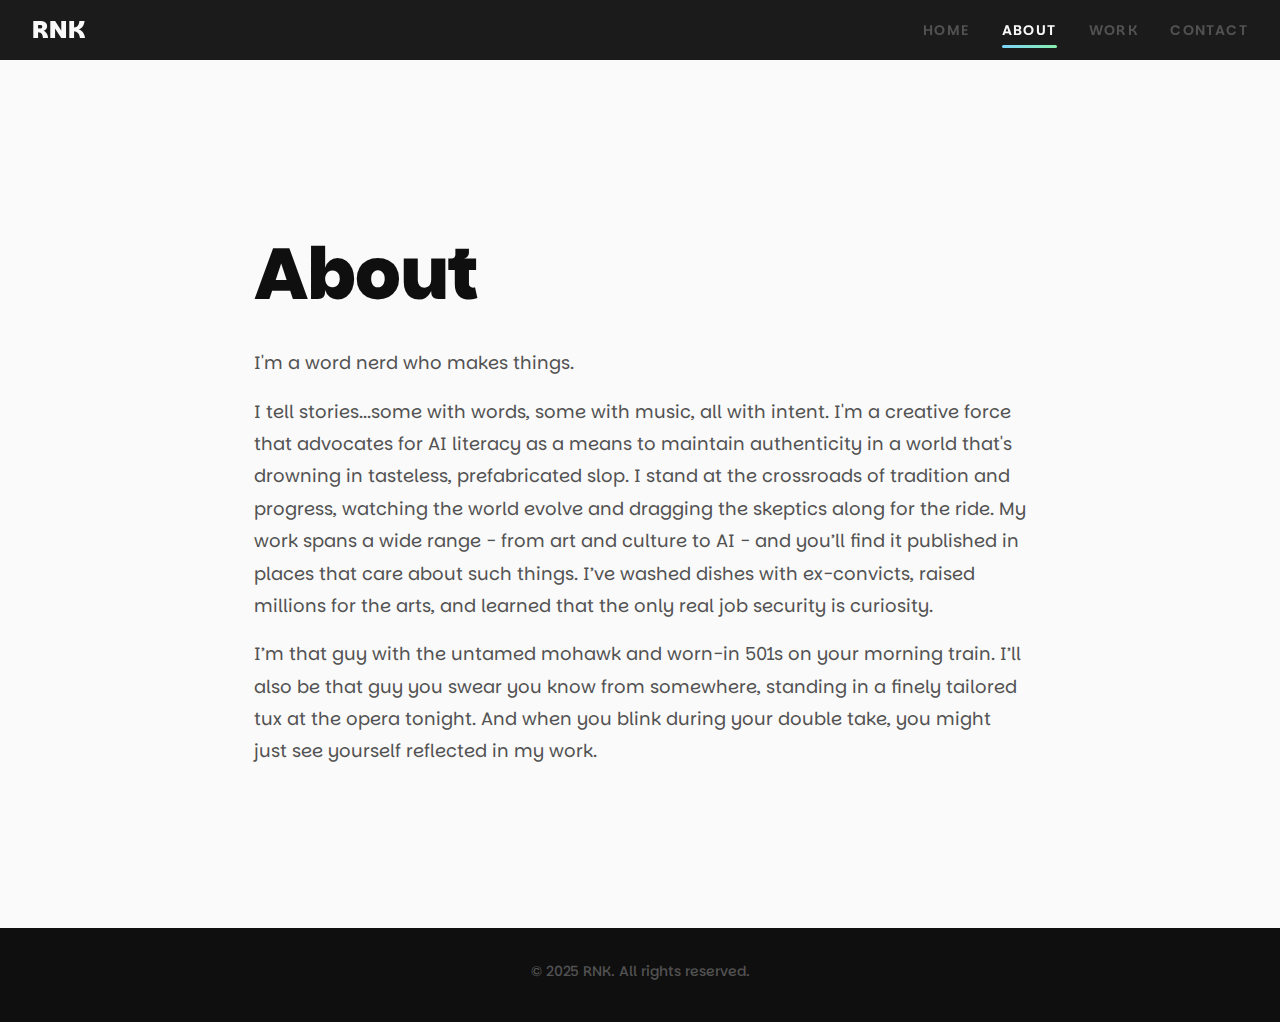
<file: about.html>
<!DOCTYPE html>
<html lang="en">
<head>
    <meta charset="UTF-8">
    <meta name="viewport" content="width=device-width, initial-scale=1.0">
    <title>About | RNK</title>
    <link rel="stylesheet" href="css/style.css">
</head>
<body>
    <!-- Navigation -->
    <nav class="nav">
        <a href="index.html" class="nav-logo">RNK</a>
        <ul class="nav-links">
            <li><a href="index.html">Home</a></li>
            <li><a href="about.html" class="active">About</a></li>
            <li><a href="work.html">Work</a></li>
            <li><a href="contact.html">Contact</a></li>
        </ul>
    </nav>

    <!-- About Section -->
    <main class="page-content">
        <h1 class="page-title">About</h1>
        
        <section class="about-section">
            <p class="lead">I'm a word nerd who makes things.</p>
            
            <p>
                I tell stories...some with words, some with music, all with intent. I'm a creative force that advocates for AI literacy as a means to maintain authenticity in a world that's drowning in tasteless, prefabricated slop. I stand at the crossroads of tradition and progress, watching the world evolve and dragging the skeptics along for the ride. My work spans a wide range - from art and culture to AI - and you’ll find it published in places that care about such things.

                I’ve washed dishes with ex-convicts, raised millions for the arts, and learned that the only real job security is curiosity. 
            </p>
            
            <p>
                I’m that guy with the untamed mohawk and worn-in 501s on your morning train. I’ll also be that guy you swear you know from somewhere, standing in a finely tailored tux at the opera tonight. And when you blink during your double take, you might just see yourself reflected in my work.
            
            </p>
        </section>
    </main>

    <!-- Footer -->
    <footer class="footer">
        <p>&copy; 2025 RNK. All rights reserved.</p>
    </footer>

    <script src="js/main.js"></script>
</body>
</html>
</file>
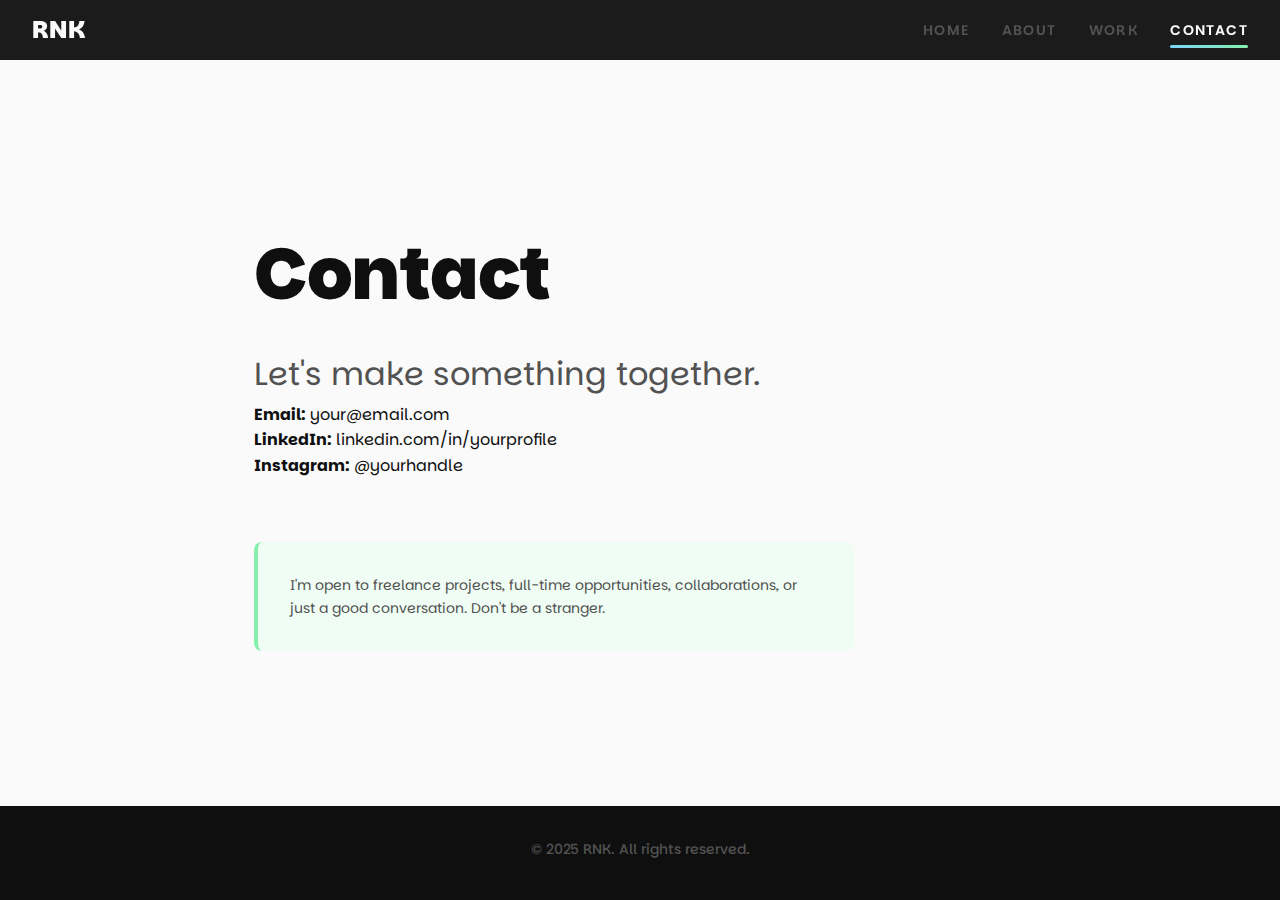
<file: contact.html>
<!DOCTYPE html>
<html lang="en">
<head>
    <meta charset="UTF-8">
    <meta name="viewport" content="width=device-width, initial-scale=1.0">
    <title>Contact | RNK</title>
    <link rel="stylesheet" href="css/style.css">
</head>
<body>
    <!-- Navigation -->
    <nav class="nav">
        <a href="index.html" class="nav-logo">RNK</a>
        <ul class="nav-links">
            <li><a href="index.html">Home</a></li>
            <li><a href="about.html">About</a></li>
            <li><a href="work.html">Work</a></li>
            <li><a href="contact.html" class="active">Contact</a></li>
        </ul>
    </nav>

    <!-- Contact Section -->
    <main class="page-content">
        <h1 class="page-title">Contact</h1>
        
        <section class="contact-section">
            <p class="lead">Let's make something together.</p>
            
            <div class="contact-info">
                <p>
                    <strong>Email:</strong> 
                    <a href="mailto:your@email.com">your@email.com</a>
                </p>
                <p>
                    <strong>LinkedIn:</strong> 
                    <a href="https://linkedin.com/in/yourprofile" target="_blank" rel="noopener">linkedin.com/in/yourprofile</a>
                </p>
                <p>
                    <strong>Instagram:</strong> 
                    <a href="https://instagram.com/yourhandle" target="_blank" rel="noopener">@yourhandle</a>
                </p>
            </div>
            
            <p class="contact-note">
                I'm open to freelance projects, full-time opportunities, 
                collaborations, or just a good conversation. Don't be a stranger.
            </p>
        </section>
    </main>

    <!-- Footer -->
    <footer class="footer">
        <p>&copy; 2025 RNK. All rights reserved.</p>
    </footer>

    <script src="js/main.js"></script>
</body>
</html>
</file>
<file: css/style.css>
/* ================================
   WORD NERD PORTFOLIO
   Main Stylesheet
   ================================ */

@import url('variables.css');

/* ================================
   RESET & BASE
   ================================ */

*,
*::before,
*::after {
  margin: 0;
  padding: 0;
  box-sizing: border-box;
}

html {
  font-size: 16px;
  scroll-behavior: smooth;
}

body {
  font-family: var(--font-primary);
  font-weight: var(--font-weight-regular);
  line-height: 1.6;
  color: var(--color-black);
  background-color: var(--color-white);
  min-height: 100vh;
  display: flex;
  flex-direction: column;
}

/* Enable snap scroll on work page only */
body.work-page {
  scroll-snap-type: y mandatory;
}

/* === Links === */
a {
  color: var(--color-black);
  text-decoration: none;
  transition: color var(--transition-base);
}

a:hover {
  color: var(--color-cyan);
}

/* === Selection === */
::selection {
  background: var(--color-cyan);
  color: var(--color-black);
}

/* ================================
   NAVIGATION
   ================================ */

.sticky-wrapper {
  height: 60px;
}

.nav {
  display: flex;
  justify-content: space-between;
  align-items: center;
  padding: 0 var(--space-md);
  height: 60px;
  background-color: var(--color-black);
  z-index: 1000;
}

.nav.fixed {
  position: fixed;
  top: 0;
  left: 0;
  right: 0;
}

.nav-logo {
  font-family: var(--font-primary);
  font-size: var(--text-lg);
  font-weight: var(--font-weight-heavy);
  letter-spacing: 0.02em;
  color: var(--color-white);
  transition: all var(--transition-base);
}

.nav-logo:hover {
  color: var(--color-cyan);
}

.nav-links {
  display: flex;
  list-style: none;
  gap: var(--space-md);
}

.nav-links a {
  font-family: var(--font-primary);
  font-size: var(--text-sm);
  font-weight: var(--font-weight-semibold);
  text-transform: uppercase;
  letter-spacing: 0.1em;
  color: var(--color-gray);
  position: relative;
  padding: var(--space-xs) 0;
  transition: color var(--transition-base);
}

.nav-links a:hover {
  color: var(--color-white);
}

.nav-links a.active {
  color: var(--color-white);
}

/* Gradient underline on active nav */
.nav-links a.active::after {
  content: '';
  position: absolute;
  bottom: 0;
  left: 0;
  right: 0;
  height: 3px;
  background: var(--gradient-brand);
  border-radius: 2px;
}

/* Interior pages: fixed nav */
body:not(.home) .sticky-wrapper {
  position: fixed;
  top: 0;
  left: 0;
  right: 0;
  z-index: 1000;
}

body:not(.home) .nav {
  background-color: rgba(15, 15, 15, 0.95);
  -webkit-backdrop-filter: blur(10px);
  backdrop-filter: blur(10px);
}

/* ================================
   HERO SECTION (Home Page)
   ================================ */

header#home {
  height: calc(100vh - 60px);
  background: var(--color-black);
  -webkit-perspective: 1500px;
  perspective: 1500px;
  perspective-origin: center bottom;
}

.hero {
  position: relative;
  height: 100%;
  width: 100%;
  display: flex;
  align-items: flex-end;
  justify-content: center;
  overflow: hidden;
  -webkit-transform-origin: 50% 100%;
  transform-origin: 50% 100%;
  -webkit-transform-style: preserve-3d;
  transform-style: preserve-3d;
}

.hero-video {
  position: absolute;
  top: 50%;
  left: 50%;
  transform: translate(-50%, -50%);
  min-width: 100%;
  min-height: 100%;
  width: auto;
  height: auto;
  object-fit: cover;
  z-index: 0;
}

.hero .overlay {
  position: absolute;
  top: 0;
  bottom: 0;
  left: 0;
  right: 0;
  opacity: 0;
  background: linear-gradient(to bottom, rgba(0, 0, 0, 1) 0%, rgba(0, 0, 0, 0) 100%);
  z-index: 1;
}

.hero-content {
  position: relative;
  z-index: 2;
  max-width: 700px;
  padding: 0 var(--space-md);
  padding-bottom: var(--space-xl);
  text-align: center;
}

.hero-title {
  font-family: var(--font-primary);
  font-size: var(--text-hero);
  font-weight: var(--font-weight-heavy);
  letter-spacing: -0.02em;
  margin-bottom: var(--space-sm);
  color: var(--color-white);
  text-shadow: 0 4px 30px rgba(0, 0, 0, 0.5);
}

/* Gradient text effect on hero title */
.hero-title span {
  background: var(--gradient-brand);
  -webkit-background-clip: text;
  -webkit-text-fill-color: transparent;
  background-clip: text;
}

.hero-subtitle {
  font-family: var(--font-primary);
  font-size: var(--text-xl);
  font-weight: var(--font-weight-medium);
  color: rgba(250, 250, 250, 0.9);
  margin-bottom: var(--space-md);
  text-shadow: 0 2px 15px rgba(0, 0, 0, 0.4);
}

.hero-cta {
  display: inline-flex;
  align-items: center;
  gap: var(--space-xs);
  font-family: var(--font-primary);
  font-size: var(--text-base);
  font-weight: var(--font-weight-bold);
  color: var(--color-black);
  background: var(--gradient-brand);
  padding: var(--space-sm) var(--space-md);
  border-radius: var(--border-radius-md);
  transition: all var(--transition-base);
  box-shadow: var(--shadow-color);
}

.hero-cta:hover {
  transform: translateY(-2px);
  box-shadow: 0 12px 40px rgba(125, 212, 252, 0.3);
  color: var(--color-black);
}

/* ================================
   PAGE CONTENT (Interior Pages)
   ================================ */

.page-content {
  flex: 1;
  max-width: 900px;
  margin: 0 auto;
  padding: calc(60px + var(--space-xl)) var(--space-lg) var(--space-lg);
  width: 100%;
}

.page-header {
  margin-bottom: var(--space-xl);
  padding-bottom: var(--space-md);
  border-bottom: 3px solid var(--color-black);
}

.page-title {
  font-family: var(--font-primary);
  font-size: var(--text-3xl);
  font-weight: var(--font-weight-heavy);
  letter-spacing: -0.02em;
  color: var(--color-black);
  margin-bottom: var(--space-sm);
}

/* Gradient text option for page titles */
.page-title--gradient {
  background: var(--gradient-brand);
  -webkit-background-clip: text;
  -webkit-text-fill-color: transparent;
  background-clip: text;
}

.lead {
  font-family: var(--font-primary);
  font-size: var(--text-xl);
  font-weight: var(--font-weight-regular);
  color: var(--color-gray);
  line-height: 1.7;
}

/* ================================
   ABOUT PAGE
   ================================ */

.about-section {
  margin-bottom: var(--space-xl);
}

.about-section h2 {
  font-family: var(--font-primary);
  font-size: var(--text-2xl);
  font-weight: var(--font-weight-bold);
  color: var(--color-black);
  margin-bottom: var(--space-md);
}

.about-section p {
  font-family: var(--font-primary);
  font-size: var(--text-base);
  font-weight: var(--font-weight-regular);
  color: var(--color-gray);
  margin-bottom: var(--space-sm);
  line-height: 1.8;
}

.about-section p strong {
  color: var(--color-black);
  font-weight: var(--font-weight-semibold);
}

/* Skills/highlight tags */
.skill-tags {
  display: flex;
  flex-wrap: wrap;
  gap: var(--space-xs);
  margin-top: var(--space-md);
}

.skill-tag {
  font-family: var(--font-primary);
  font-size: var(--text-sm);
  font-weight: var(--font-weight-semibold);
  color: var(--color-black);
  background: var(--gradient-brand-soft);
  padding: var(--space-xs) var(--space-sm);
  border-radius: var(--border-radius-sm);
  border: 1px solid var(--color-cyan);
}

/* ================================
   CONTACT PAGE
   ================================ */

.contact-section {
  max-width: 600px;
}

.contact-section h2 {
  font-family: var(--font-primary);
  font-size: var(--text-2xl);
  font-weight: var(--font-weight-bold);
  color: var(--color-black);
  margin-bottom: var(--space-md);
}

.contact-methods {
  margin: var(--space-lg) 0;
}

.contact-item {
  display: flex;
  align-items: center;
  gap: var(--space-sm);
  margin-bottom: var(--space-md);
  padding: var(--space-md);
  background: var(--color-white);
  border: 2px solid var(--color-gray-light);
  border-radius: var(--border-radius-md);
  transition: all var(--transition-base);
}

.contact-item:hover {
  border-color: var(--color-cyan);
  box-shadow: var(--shadow-color);
}

.contact-item__icon {
  font-size: var(--text-xl);
  width: 48px;
  height: 48px;
  display: flex;
  align-items: center;
  justify-content: center;
  background: var(--gradient-brand);
  border-radius: var(--border-radius-sm);
}

.contact-item__content {
  flex: 1;
}

.contact-item__label {
  font-family: var(--font-primary);
  font-size: var(--text-sm);
  font-weight: var(--font-weight-semibold);
  text-transform: uppercase;
  letter-spacing: 0.1em;
  color: var(--color-gray);
  margin-bottom: 2px;
}

.contact-item__value {
  font-family: var(--font-primary);
  font-size: var(--text-lg);
  font-weight: var(--font-weight-bold);
  color: var(--color-black);
}

.contact-item__value a {
  color: var(--color-black);
  border-bottom: 2px solid var(--color-cyan);
}

.contact-item__value a:hover {
  color: var(--color-cyan);
}

.contact-note {
  font-family: var(--font-primary);
  font-size: var(--text-sm);
  color: var(--color-gray);
  margin-top: var(--space-lg);
  padding: var(--space-md);
  background: var(--color-mint-tint);
  border-radius: var(--border-radius-md);
  border-left: 4px solid var(--color-mint);
}

/* ================================
   FOOTER
   ================================ */

.footer {
  padding: var(--space-md) var(--space-lg);
  text-align: center;
  background: var(--color-black);
  color: var(--color-gray);
  font-family: var(--font-primary);
  font-size: var(--text-sm);
  font-weight: var(--font-weight-medium);
}

.footer p {
  margin-bottom: var(--space-xs);
}

.footer-gradient {
  height: 4px;
  background: var(--gradient-brand);
}

/* ================================
   WORK PAGE - MINI HERO SECTIONS
   ================================ */

.work-container {
  width: 100%;
  padding-top: 60px;
}

/* === Base Mini Hero === */
.mini-hero {
  min-height: 100vh;
  display: grid;
  grid-template-columns: 1fr 1fr;
  align-items: center;
  gap: var(--space-lg);
  padding: var(--space-lg) var(--space-xl);
  position: relative;
  overflow: hidden;
  scroll-snap-align: start;
  scroll-snap-stop: always;
  background-color: var(--color-white);
}

/* === Alternating Layout === */
.mini-hero--alt {
  direction: rtl;
}

.mini-hero--alt > * {
  direction: ltr;
}

/* === BACKGROUND VARIATIONS === */

/* Gradient Moment - Cyan to Mint */
.mini-hero--gradient {
  background: var(--gradient-brand);
}

.mini-hero--gradient .mini-hero__tag {
  color: var(--color-black);
  border-color: var(--color-black);
}

.mini-hero--gradient .mini-hero__title {
  color: var(--color-black);
}

.mini-hero--gradient .mini-hero__description {
  color: rgba(15, 15, 15, 0.8);
}

.mini-hero--gradient .mini-hero__cta {
  color: var(--color-black);
  border-color: var(--color-black);
}

.mini-hero--gradient .mini-hero__cta:hover {
  background: var(--color-black);
  color: var(--color-white);
}

/* Gradient Moment - Dark (for contrast) */
.mini-hero--gradient-dark {
  background: var(--gradient-hero);
}

.mini-hero--gradient-dark .mini-hero__tag {
  color: var(--color-cyan);
  border-color: var(--color-cyan);
}

.mini-hero--gradient-dark .mini-hero__title {
  color: var(--color-white);
}

.mini-hero--gradient-dark .mini-hero__description {
  color: rgba(250, 250, 250, 0.8);
}

.mini-hero--gradient-dark .mini-hero__cta {
  color: var(--color-white);
  border-color: var(--color-cyan);
}

.mini-hero--gradient-dark .mini-hero__cta:hover {
  background: var(--gradient-brand);
  color: var(--color-black);
}

/* Light Tint - Cyan */
.mini-hero--tint-cyan {
  background-color: var(--color-cyan-tint);
}

/* Light Tint - Mint */
.mini-hero--tint-mint {
  background-color: var(--color-mint-tint);
}

/* === CONTENT === */

.mini-hero__content {
  max-width: 540px;
}

.mini-hero__tag {
  display: inline-block;
  font-family: var(--font-primary);
  font-size: var(--text-sm);
  font-weight: var(--font-weight-bold);
  text-transform: uppercase;
  letter-spacing: 0.12em;
  color: var(--color-cyan);
  margin-bottom: var(--space-sm);
  padding-bottom: var(--space-xs);
  border-bottom: 3px solid var(--color-cyan);
}

.mini-hero__title {
  font-family: var(--font-primary);
  font-size: var(--text-3xl);
  font-weight: var(--font-weight-heavy);
  line-height: 1.1;
  margin-bottom: var(--space-sm);
  color: var(--color-black);
}

.mini-hero__description {
  font-family: var(--font-primary);
  font-size: var(--text-lg);
  font-weight: var(--font-weight-regular);
  color: var(--color-gray);
  margin-bottom: var(--space-md);
  max-width: 480px;
  line-height: 1.7;
}

/* === CTA BUTTON === */

.mini-hero__cta {
  display: inline-flex;
  align-items: center;
  gap: var(--space-xs);
  font-family: var(--font-primary);
  font-size: var(--text-base);
  font-weight: var(--font-weight-bold);
  color: var(--color-black);
  text-decoration: none;
  padding: var(--space-sm) var(--space-md);
  border: 3px solid transparent;
  border-image: var(--gradient-brand) 1;
  background: transparent;
  transition: all var(--transition-base);
}

.mini-hero__cta:hover {
  background: var(--gradient-brand);
  border-image: none;
  border-color: transparent;
  gap: var(--space-sm);
}

.mini-hero__cta-arrow {
  transition: transform var(--transition-base);
}

.mini-hero__cta:hover .mini-hero__cta-arrow {
  transform: translateX(4px);
}

/* === MEDIA CONTAINER === */

.mini-hero__media {
  position: relative;
  width: 100%;
  height: 70vh;
  border-radius: var(--border-radius-md);
  overflow: hidden;
  background-color: var(--color-gray-light);
  box-shadow: var(--shadow-lg);
}

/* Gradient border effect on media */
.mini-hero__media::before {
  content: '';
  position: absolute;
  top: -3px;
  left: -3px;
  right: -3px;
  bottom: -3px;
  background: var(--gradient-brand);
  border-radius: calc(var(--border-radius-md) + 3px);
  z-index: -1;
  opacity: 0;
  transition: opacity var(--transition-base);
}

.mini-hero:hover .mini-hero__media::before {
  opacity: 1;
}

.mini-hero__media img,
.mini-hero__media video {
  width: 100%;
  height: 100%;
  object-fit: cover;
}

.mini-hero__media iframe {
  width: 100%;
  height: 100%;
  border: none;
}

/* Placeholder for missing images */
.mini-hero__media img[src=""],
.mini-hero__media img:not([src]) {
  background: var(--gradient-brand-soft);
}/*/* ================================
   HAUNTING PORTRAIT (About Page)
   ================================ */

.haunting-portrait {
  position: fixed;
  pointer-events: none;
  z-index: 0;
  opacity: 0;
  transition: opacity 3s cubic-bezier(0.4, 0, 0.2, 1);
  will-change: opacity;
}

.haunting-portrait img {
  width: 100%;
  height: 100%;
  object-fit: contain;
  filter: grayscale(100%) contrast(1.1);
}

.haunting-portrait.is-visible {
  opacity: var(--haunt-opacity, 0.06);
}

.haunting-portrait.fade-slow {
  transition: opacity 5s cubic-bezier(0.4, 0, 0.2, 1);
}

@media (max-width: 900px) {
  .haunting-portrait {
    display: none;
  }
}
</file>
